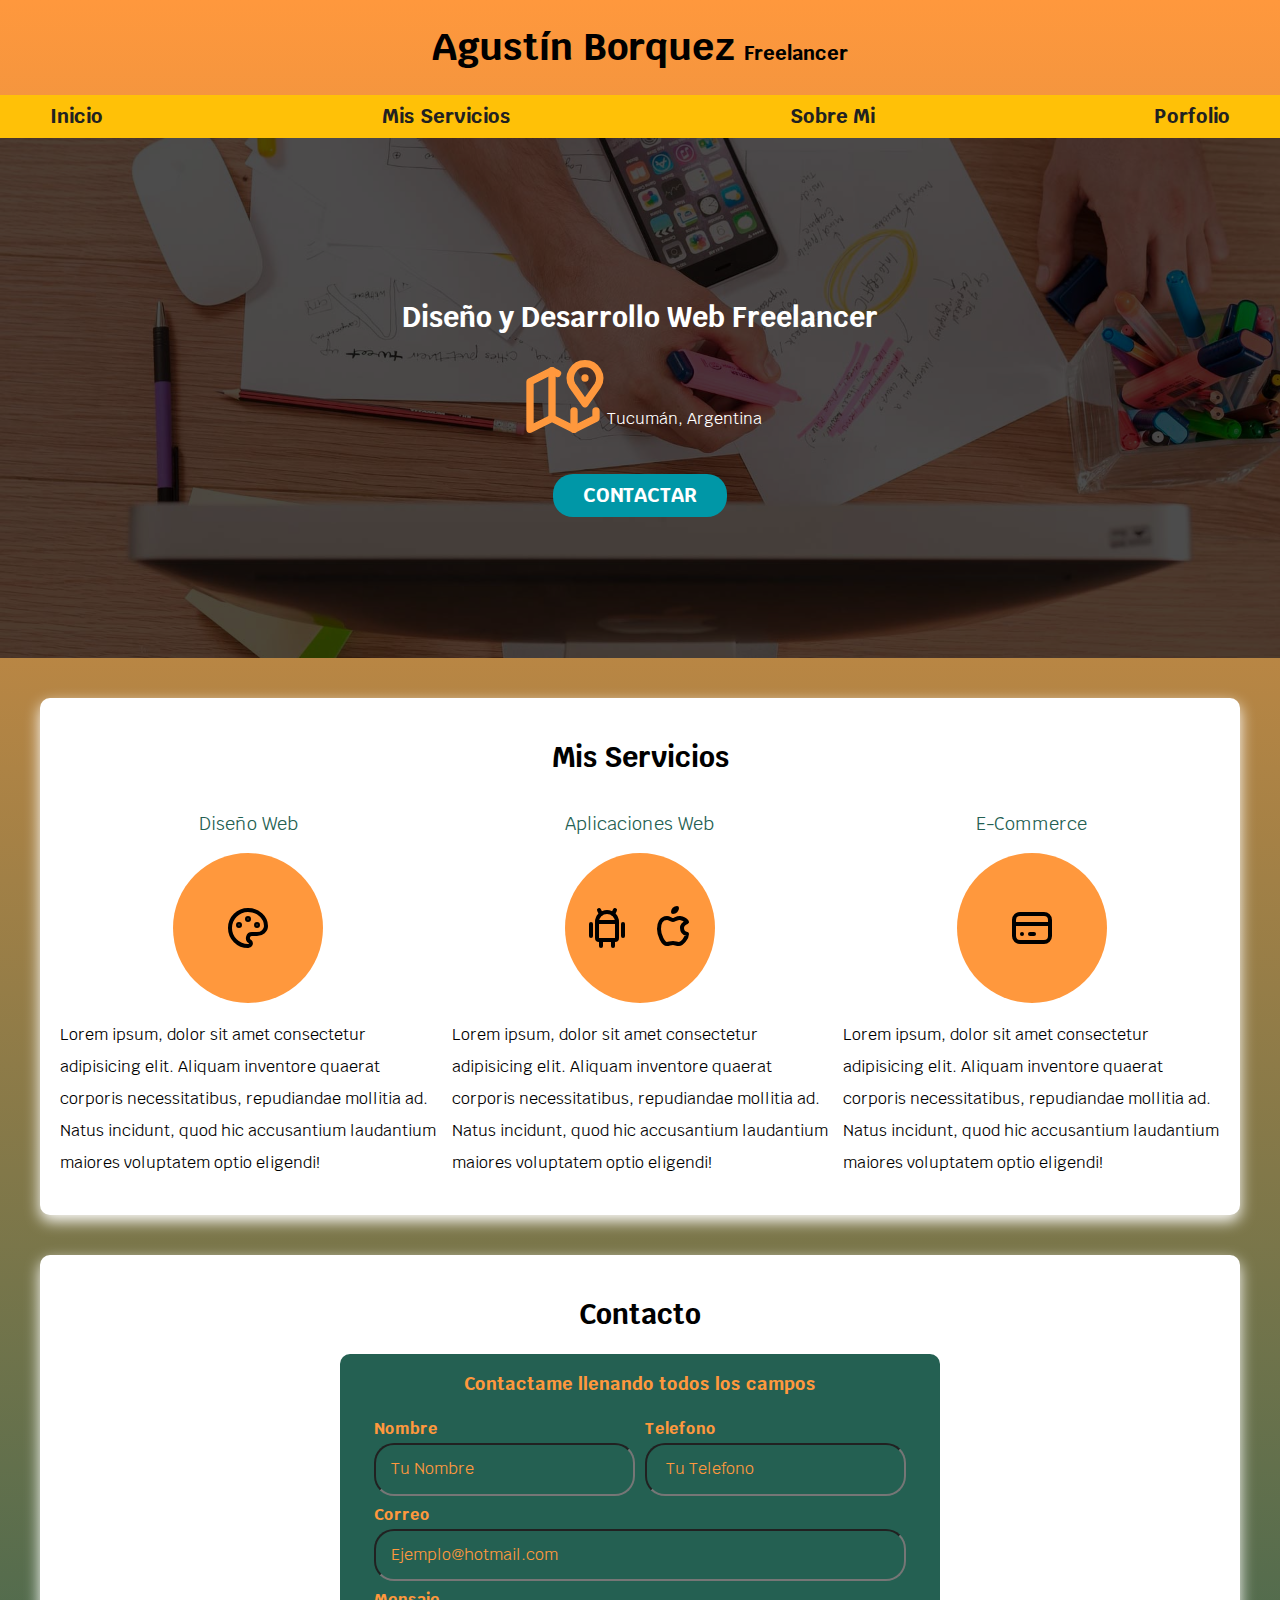
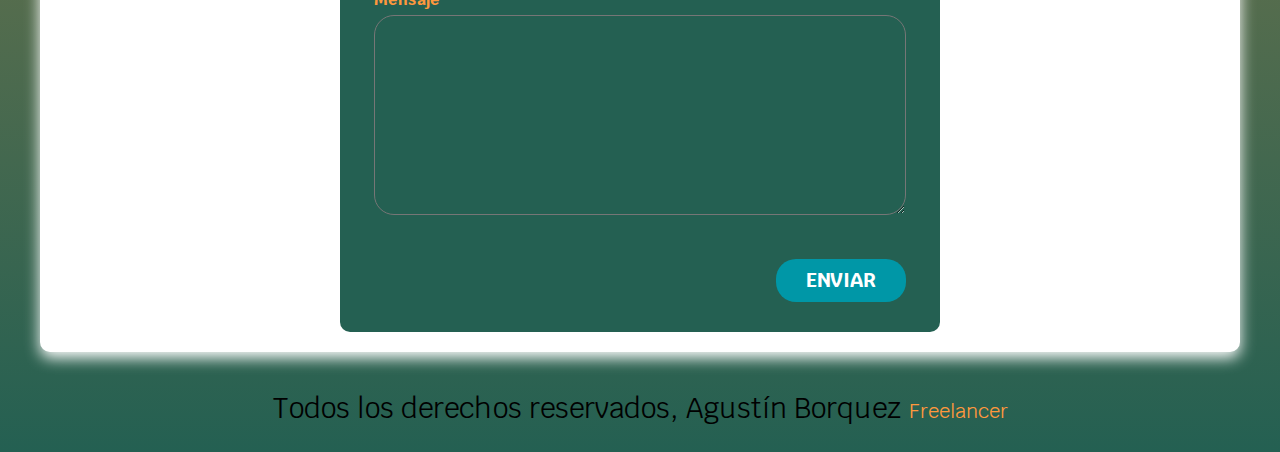
<file: index.html>
<!DOCTYPE html>
<html lang="en">
<head>
    <meta charset="UTF-8">
    <meta http-equiv="X-UA-Compatible" content="IE=edge">
    <meta name="viewport" content="width=device-width, initial-scale=1.0">
    <title>Diseñador Freelancer</title>
    <link rel="preload" href="Style/normalize.css" as="style">
    <link rel="stylesheet" href="Style/normalize.css">
    <link rel="preconnect" href="https://fonts.gstatic.com">
    <link href="https://fonts.googleapis.com/css2?family=Krub:wght@400;700&display=swap" rel="stylesheet">
    <link rel="preload" href="Style/css.css" as="style">
    <link rel="stylesheet" href="Style/css.css">
</head>
<body>
<header><h1 id="inicio" class="titulo">Agustín Borquez <span>Freelancer</span></h1></header>

<div class="nav-bg">
    <nav class="navegacion-principal contenedor">
        <a href="#inicio">Inicio</a>
        <a href="#mis-servicios">Mis Servicios</a>
        <a href="sobreMi.html">Sobre Mi</a>
        <a href="porfolio.html">Porfolio</a>
    </nav>
</div>


<section class="hero" >
    <div class="contenido-hero">
        <h2>Diseño y Desarrollo Web Freelancer</h2>

        <div class="ubicacion">
            <svg xmlns="http://www.w3.org/2000/svg" class="icon icon-tabler icon-tabler-map-2" width="88" height="88" viewBox="0 0 24 24" stroke-width="2" stroke="#FF983D" fill="none" stroke-linecap="round" stroke-linejoin="round">
                <path stroke="none" d="M0 0h24v24H0z" fill="none"/>
                <line x1="18" y1="6" x2="18" y2="6.01" />
                <path d="M18 13l-3.5 -5a4 4 0 1 1 7 0l-3.5 5" />
                <polyline points="10.5 4.75 9 4 3 7 3 20 9 17 15 20 21 17 21 15" />
                <line x1="9" y1="4" x2="9" y2="17" />
                <line x1="15" y1="15" x2="15" y2="20" />
            </svg>
            <p>Tucumán, Argentina</p>
        </div>

        <a class="boton" href="#contactar">Contactar</a>
    </div><!-- cierre de .contenido-hero-->
</section>

<main class="contenedor sombra" id="mis-servicios">
 <h2>Mis Servicios</h2>
    <div class="servicios">
        <section class="servicio">
            <h3>Diseño Web</h3>
            <div class="iconos">
                <svg xmlns="http://www.w3.org/2000/svg" class="icon icon-tabler icon-tabler-palette" width="48" height="48" viewBox="0 0 24 24" stroke-width="2" stroke="#000000" fill="none" stroke-linecap="round" stroke-linejoin="round">
                    <path stroke="none" d="M0 0h24v24H0z" fill="none"/>
                    <path d="M12 21a9 9 0 1 1 0 -18a9 8 0 0 1 9 8a4.5 4 0 0 1 -4.5 4h-2.5a2 2 0 0 0 -1 3.75a1.3 1.3 0 0 1 -1 2.25" />
                    <circle cx="7.5" cy="10.5" r=".5" fill="currentColor" />
                    <circle cx="12" cy="7.5" r=".5" fill="currentColor" />
                    <circle cx="16.5" cy="10.5" r=".5" fill="currentColor" />
                </svg>
            </div>
            <p>
                Lorem ipsum, dolor sit amet consectetur adipisicing elit.
                Aliquam inventore quaerat corporis necessitatibus, repudiandae mollitia ad.
                Natus incidunt, quod hic accusantium laudantium maiores voluptatem optio eligendi!
            </p>
        </section>

        <section class="servicio">
            <h3>Aplicaciones Web</h3>
            <div class="iconos">
                <svg xmlns="http://www.w3.org/2000/svg" class="icon icon-tabler icon-tabler-brand-android" width="48" height="48" viewBox="0 0 24 24" stroke-width="2" stroke="#000000" fill="none" stroke-linecap="round" stroke-linejoin="round">
                    <path stroke="none" d="M0 0h24v24H0z" fill="none"/>
                    <line x1="4" y1="10" x2="4" y2="16" />
                    <line x1="20" y1="10" x2="20" y2="16" />
                    <path d="M7 9h10v8a1 1 0 0 1 -1 1h-8a1 1 0 0 1 -1 -1v-8a5 5 0 0 1 10 0" />
                    <line x1="8" y1="3" x2="9" y2="5" />
                    <line x1="16" y1="3" x2="15" y2="5" />
                    <line x1="9" y1="18" x2="9" y2="21" />
                    <line x1="15" y1="18" x2="15" y2="21" />
                </svg>
                <svg xmlns="http://www.w3.org/2000/svg" class="icon icon-tabler icon-tabler-brand-apple" width="48" height="48" viewBox="0 0 24 24" stroke-width="2" stroke="#000000" fill="none" stroke-linecap="round" stroke-linejoin="round">
                    <path stroke="none" d="M0 0h24v24H0z" fill="none"/>
                    <path d="M9 7c-3 0 -4 3 -4 5.5c0 3 2 7.5 4 7.5c1.088 -.046 1.679 -.5 3 -.5c1.312 0 1.5 .5 3 .5s4 -3 4 -5c-.028 -.01 -2.472 -.403 -2.5 -3c-.019 -2.17 2.416 -2.954 2.5 -3c-1.023 -1.492 -2.951 -1.963 -3.5 -2c-1.433 -.111 -2.83 1 -3.5 1c-.68 0 -1.9 -1 -3 -1z" />
                    <path d="M12 4a2 2 0 0 0 2 -2a2 2 0 0 0 -2 2" />
                </svg>
            </div>
            <p>
                Lorem ipsum, dolor sit amet consectetur adipisicing elit.
                Aliquam inventore quaerat corporis necessitatibus, repudiandae mollitia ad.
                Natus incidunt, quod hic accusantium laudantium maiores voluptatem optio eligendi!
            </p>
        </section>

        <section class="servicio">
            <h3>E-Commerce</h3>
            <div class="iconos">
                <svg xmlns="http://www.w3.org/2000/svg" class="icon icon-tabler icon-tabler-credit-card" width="48" height="48" viewBox="0 0 24 24" stroke-width="2" stroke="#000000" fill="none" stroke-linecap="round" stroke-linejoin="round">
                    <path stroke="none" d="M0 0h24v24H0z" fill="none"/>
                    <rect x="3" y="5" width="18" height="14" rx="3" />
                    <line x1="3" y1="10" x2="21" y2="10" />
                    <line x1="7" y1="15" x2="7.01" y2="15" />
                    <line x1="11" y1="15" x2="13" y2="15" />
                </svg>
            </div>
            <p>
              Lorem ipsum, dolor sit amet consectetur adipisicing elit.
              Aliquam inventore quaerat corporis necessitatibus, repudiandae mollitia ad.
              Natus incidunt, quod hic accusantium laudantium maiores voluptatem optio eligendi!
            </p>
        </section>
    </div><!--CIERE DE .servicios-->
</main>

<section class="contenedor sombra" id="contactar">
    <h2>Contacto</h2>
    <div class="contacto">
        <form class="formulario">
            <fieldset>
                <legend>Contactame llenando todos los campos</legend>

                <div class="contenedor-campos">
                        <div class="campo">
                          <label>Nombre</label>
                          <input class="input-text" type="text" placeholder="Tu Nombre">
                       </div>

                       <div class="campo">
                          <label>Telefono</label>
                          <input class="input-text" type="tel" placeholder=" Tu Telefono">
                       </div>

                       <div class="campo">
                          <label>Correo</label>
                          <input class="input-text" type="email" placeholder="Ejemplo@hotmail.com">
                       </div>

                       <div class="campo">
                           <label>Mensaje</label>
                           <textarea class="input-text"></textarea>
                       </div>
                </div><!--CIERE .contenedor-campos-->

                <div class="alinear-derecha flex">
                    <input class="boton w-sm-100" type="submit" value="Enviar">
                </div>
            </fieldset>
        </form>
    </div>
</section>

<footer class="footer">
    <p>Todos los derechos reservados, Agustín Borquez <span>Freelancer</span></p>
</footer>

</body>
</html>
</file>
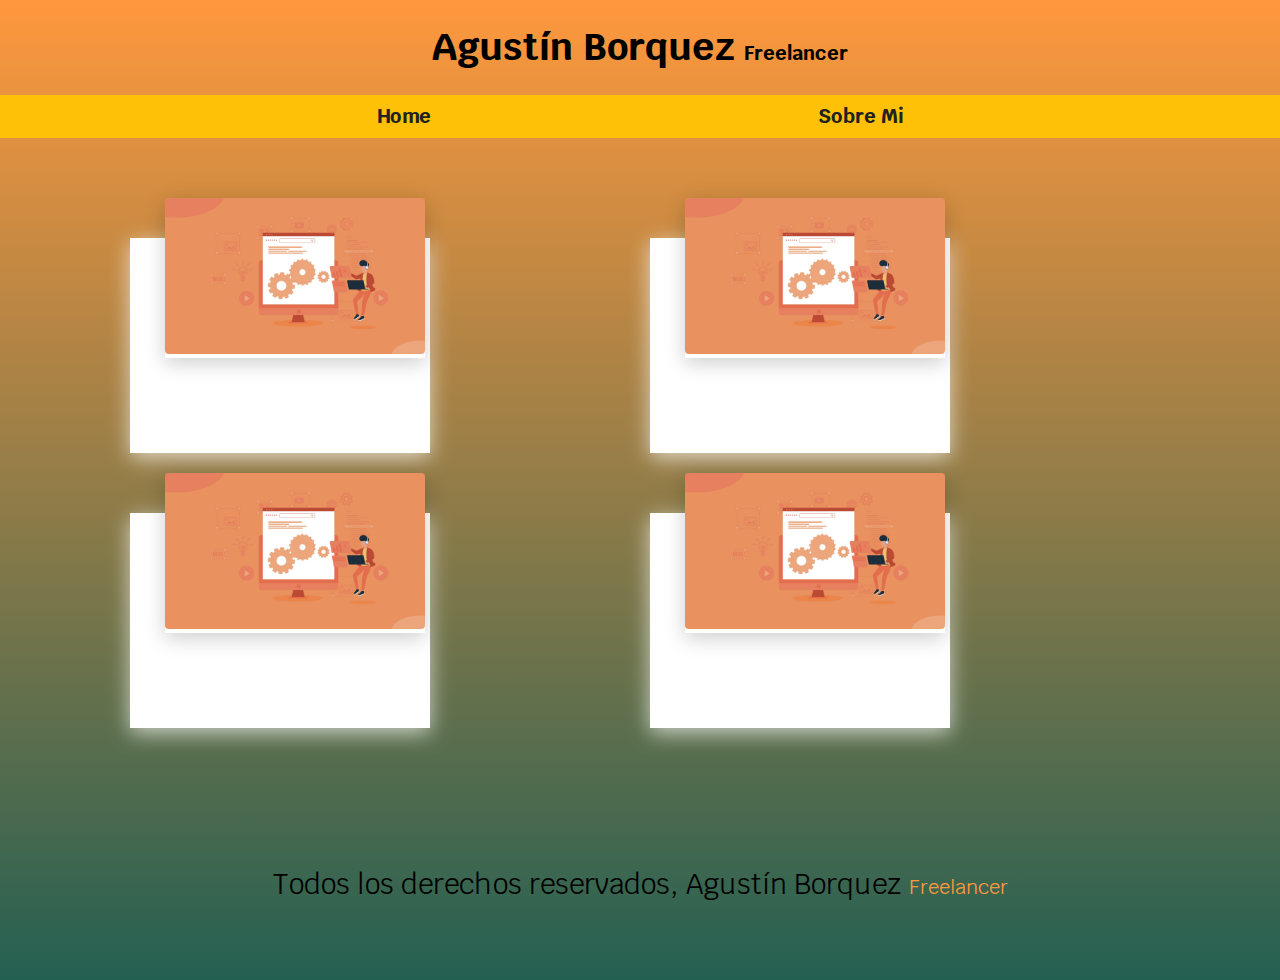
<file: porfolio.html>
<!DOCTYPE html>
<html lang="en">
<head>
    <meta charset="UTF-8">
    <meta http-equiv="X-UA-Compatible" content="IE=edge">
    <meta name="viewport" content="width=device-width, initial-scale=1.0">
    <link rel="preload" href="Style/normalize.css" as="style">
    <link rel="stylesheet" href="Style/normalize.css">
    <link rel="preconnect" href="https://fonts.gstatic.com">
    <link href="https://fonts.googleapis.com/css2?family=Krub:wght@400;700&display=swap" rel="stylesheet">
    <link rel="preload" href="Style/porfolio.css" as="style">
    <link rel="stylesheet" href="Style/porfolio.css">
    <title>Document</title>
</head>
<body>
    <header><h1 class="titulo">Agustín Borquez <span>Freelancer</span></h1></header>

   <div class="nav-bg">
        <nav class="navegacion-principal contenedor-nav">
           <a href="index.html">Home</a>
           <a href="sobreMi.html">Sobre Mi</a>
        </nav>
    </div>

    <div class="contenedor">
        <div class="card">
            <div class="img-box">
                <img src="img/foto_2.jpg" alt="Pagina Web">
            </div>
            <div class="content">
                <h2>Card One</h2>
                <p>
                   Lorem ipsum dolor sit amet consectetur adipisicing elit. Sit nemo quia qui quam accusantium sapiente.
                   Fugit, deserunt recusandae reiciendis exercitationem ratione amet praesentium,
                   quas modi quis blanditiis voluptatibus sed nisi!
                </p>
          </div>
        </div><!--CIERRA .card-->
        <div class="card">
            <div class="img-box">
                <img src="img/foto_2.jpg" alt="Pagina Web">
            </div>
            <div class="content">
                <h2>Card two</h2>
                <p>
                   Lorem ipsum dolor sit amet consectetur adipisicing elit. Sit nemo quia qui quam accusantium sapiente.
                   Fugit, deserunt recusandae reiciendis exercitationem ratione amet praesentium,
                   quas modi quis blanditiis voluptatibus sed nisi!
                </p>
          </div>
        </div><!--CIERRA .card-->
        <div class="card">
            <div class="img-box">
                <img src="img/foto_2.jpg" alt="Pagina Web">
            </div>
            <div class="content">
                <h2>Card three</h2>
                <p>
                   Lorem ipsum dolor sit amet consectetur adipisicing elit. Sit nemo quia qui quam accusantium sapiente.
                   Fugit, deserunt recusandae reiciendis exercitationem ratione amet praesentium,
                   quas modi quis blanditiis voluptatibus sed nisi!
                </p>
            </div>
        </div><!--CIERRA .card-->
        <div class="card">
            <div class="img-box">
                <img src="img/foto_2.jpg" alt="Pagina Web">
            </div>
            <div class="content">
                <h2>Card four</h2>
                <p>
                   Lorem ipsum dolor sit amet consectetur adipisicing elit. Sit nemo quia qui quam accusantium sapiente.
                   Fugit, deserunt recusandae reiciendis exercitationem ratione amet praesentium,
                   quas modi quis blanditiis voluptatibus sed nisi!
                </p>
            </div>
        </div><!--CIERRA .card-->
    </div><!--CIERRA .contenedor-->


    <footer class="footer">
        <p>Todos los derechos reservados, Agustín Borquez <span>Freelancer</span></p>
    </footer>
</body>
</html>
</file>
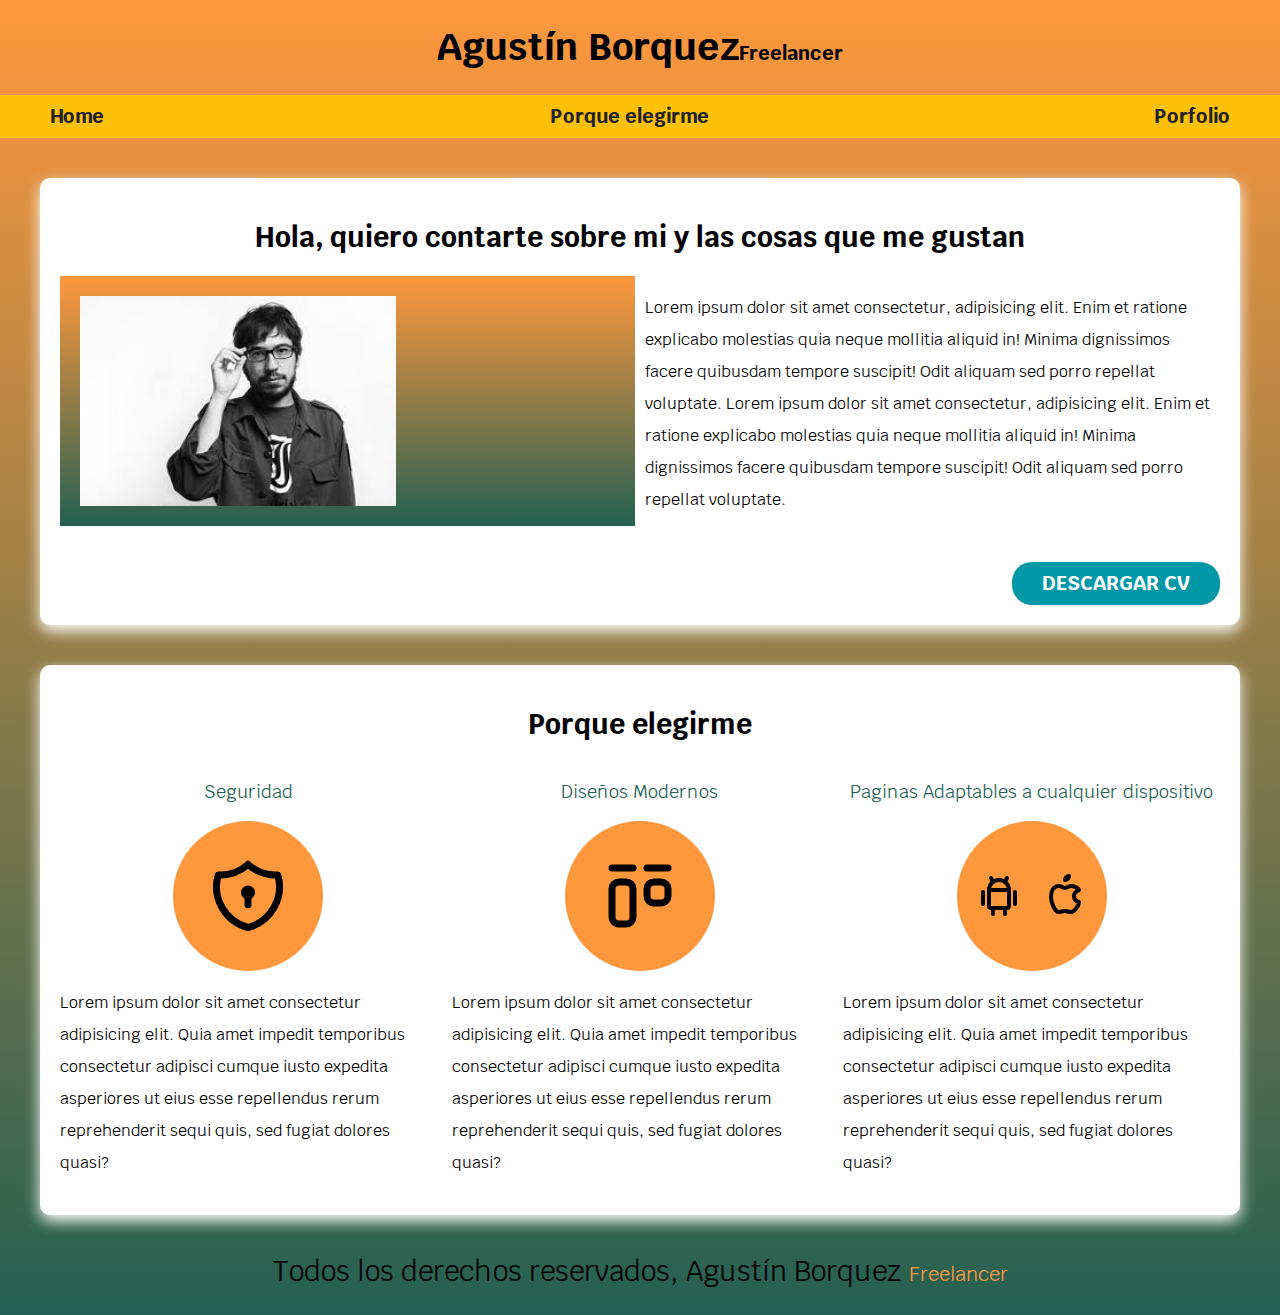
<file: sobreMi.html>
<!DOCTYPE html>
<html lang="en">
<head>
    <meta charset="UTF-8">
    <meta http-equiv="X-UA-Compatible" content="IE=edge">
    <meta name="viewport" content="width=device-width, initial-scale=1.0">
    <link rel="preload" href="Style/normalize.css" as="style">
    <link rel="stylesheet" href="Style/normalize.css">
    <link rel="preconnect" href="https://fonts.gstatic.com">
    <link href="https://fonts.googleapis.com/css2?family=Krub:wght@400;700&display=swap" rel="stylesheet">
    <link rel="preload" href="Style/css.css" as="style">
    <link rel="stylesheet" href="Style/css.css">
    <title>Sobre Mi</title>
</head>
<body>
    <header><h1 class="titulo">Agustín Borquez<span>Freelancer</span></h1></header>

    <div class="nav-bg">
        <nav class="navegacion-principal contenedor">
            <a href="index.html">Home</a>
            <a href="#porque-yo">Porque elegirme</a>
            <a href="porfolio.html">Porfolio</a>
        </nav>
    </div>

    <main class="contenedor sombra">
        <h2>Hola, quiero contarte sobre mi y las cosas que me gustan</h2>
        <div class="grid">
            <div class="grid__img">
                <img class="img" src="img/foto_1.jpg" alt="Persona">
            </div>
            <div class="grid__texto">
                <p>
                    Lorem ipsum dolor sit amet consectetur, adipisicing elit.
                    Enim et ratione explicabo molestias quia neque mollitia aliquid in!
                    Minima dignissimos facere quibusdam tempore suscipit! Odit aliquam sed porro repellat voluptate.
                    Lorem ipsum dolor sit amet consectetur, adipisicing elit.
                    Enim et ratione explicabo molestias quia neque mollitia aliquid in!
                    Minima dignissimos facere quibusdam tempore suscipit! Odit aliquam sed porro repellat voluptate.
                </p>
            </div>
        </div><!--CIERRE .grid-->
        <div class="alinear-derecha flex">
            <a class="boton w-sm-100" href="#">Descargar CV</a>
        </div>
    </main>

    <section class="contenedor sombra" id="porque-yo">
        <h2>Porque elegirme</h2>
        <div class="porque-elegirme">
           <div class="mis-capacidades">
               <h3>Seguridad</h3>
               <div class="iconos">
                    <svg xmlns="http://www.w3.org/2000/svg" class="icon icon-tabler icon-tabler-shield-lock" width="84" height="84" viewBox="0 0 24 24" stroke-width="2" stroke="#000000" fill="none" stroke-linecap="round" stroke-linejoin="round">
                       <path stroke="none" d="M0 0h24v24H0z" fill="none"/>
                       <path d="M12 3a12 12 0 0 0 8.5 3a12 12 0 0 1 -8.5 15a12 12 0 0 1 -8.5 -15a12 12 0 0 0 8.5 -3" />
                       <circle cx="12" cy="11" r="1" />
                       <line x1="12" y1="12" x2="12" y2="14.5" />
                    </svg>
               </div>
                <p>
                   Lorem ipsum dolor sit amet consectetur adipisicing elit.
                   Quia amet impedit temporibus consectetur adipisci cumque iusto expedita
                   asperiores ut eius esse repellendus rerum reprehenderit sequi quis, sed fugiat dolores quasi?
                </p>
           </div>
            <div class="mis-capacidades">
                <h3>Diseños Modernos</h3>
                <div class="iconos">
                    <svg xmlns="http://www.w3.org/2000/svg" class="icon icon-tabler icon-tabler-layout-kanban" width="84" height="84" viewBox="0 0 24 24" stroke-width="2" stroke="#000000" fill="none" stroke-linecap="round" stroke-linejoin="round">
                        <path stroke="none" d="M0 0h24v24H0z" fill="none"/>
                        <line x1="4" y1="4" x2="10" y2="4" />
                        <line x1="14" y1="4" x2="20" y2="4" />
                        <rect x="4" y="8" width="6" height="12" rx="2" />
                        <rect x="14" y="8" width="6" height="6" rx="2" />
                    </svg>
                </div>
                <p>
                  Lorem ipsum dolor sit amet consectetur adipisicing elit.
                   Quia amet impedit temporibus consectetur adipisci cumque iusto expedita
                  asperiores ut eius esse repellendus rerum reprehenderit sequi quis, sed fugiat dolores quasi?
                </p>
            </div>
            <div class="mis-capacidades">
                <h3> Paginas Adaptables a cualquier dispositivo</h3>
                <div class="iconos">
                    <svg xmlns="http://www.w3.org/2000/svg" class="icon icon-tabler icon-tabler-brand-android" width="48" height="48" viewBox="0 0 24 24" stroke-width="2" stroke="#000000" fill="none" stroke-linecap="round" stroke-linejoin="round">
                        <path stroke="none" d="M0 0h24v24H0z" fill="none"/>
                        <line x1="4" y1="10" x2="4" y2="16" />
                        <line x1="20" y1="10" x2="20" y2="16" />
                        <path d="M7 9h10v8a1 1 0 0 1 -1 1h-8a1 1 0 0 1 -1 -1v-8a5 5 0 0 1 10 0" />
                        <line x1="8" y1="3" x2="9" y2="5" />
                        <line x1="16" y1="3" x2="15" y2="5" />
                        <line x1="9" y1="18" x2="9" y2="21" />
                        <line x1="15" y1="18" x2="15" y2="21" />
                    </svg>
                    <svg xmlns="http://www.w3.org/2000/svg" class="icon icon-tabler icon-tabler-brand-apple" width="48" height="48" viewBox="0 0 24 24" stroke-width="2" stroke="#000000" fill="none" stroke-linecap="round" stroke-linejoin="round">
                        <path stroke="none" d="M0 0h24v24H0z" fill="none"/>
                        <path d="M9 7c-3 0 -4 3 -4 5.5c0 3 2 7.5 4 7.5c1.088 -.046 1.679 -.5 3 -.5c1.312 0 1.5 .5 3 .5s4 -3 4 -5c-.028 -.01 -2.472 -.403 -2.5 -3c-.019 -2.17 2.416 -2.954 2.5 -3c-1.023 -1.492 -2.951 -1.963 -3.5 -2c-1.433 -.111 -2.83 1 -3.5 1c-.68 0 -1.9 -1 -3 -1z" />
                        <path d="M12 4a2 2 0 0 0 2 -2a2 2 0 0 0 -2 2" />
                    </svg>
                </div>
                <p>
                  Lorem ipsum dolor sit amet consectetur adipisicing elit.
                   Quia amet impedit temporibus consectetur adipisci cumque iusto expedita
                  asperiores ut eius esse repellendus rerum reprehenderit sequi quis, sed fugiat dolores quasi?
                </p>
            </div>
        </div>
    </section>

    <footer class="footer">
        <p>Todos los derechos reservados, Agustín Borquez <span>Freelancer</span></p>
    </footer>

</body>
</html>
</file>
<file: Style/css.css>
:root{
    --blanco: #ffffff;
    --oscuro:#212121;
    --primario:#ffc107;
    --secundario: #0097A7;
    --gris:#757575;

    --primarioParaElColorDeFondo:#246052;
    --secundarioParaElColorDeFondo:#FF983D;
}
/*GLOBALES*/
html{
    font-size: 62.5%;  /*PARA EL RESET, PARA Q 10PX SEA 1REM*/
    box-sizing: border-box;  /* HACK PARA EL MODELO DE CAJA*/
    scroll-behavior: smooth; /*hack scroll*/
    /*scroll-snap-type: y mandatory;*/ /*hack para el scroll*/
}
*, *:before, *:after {       /*PARA EL MODELO DE CAJA*/
    box-sizing: inherit;
}
body{
    font-size: 16px; /*PARA EL RESET, PARA Q 10PX SEA 1REM*/
    font-family:  'Krub', sans-serif;
    background-image: linear-gradient(to top, var(--primarioParaElColorDeFondo) 0%, var(--secundarioParaElColorDeFondo) 100%);
}

.boton{
    background-color: var(--secundario);
    color: var(--blanco);
    padding: 1rem 3rem;
    margin-top: 3rem;
    font-size: 2rem;
    text-decoration: none;
    text-transform: uppercase;
    font-weight: bold;
    border-radius: 2rem;
    width: 90%;
    text-align: center;
    border: none;
}
@media (min-width: 768px) {
    .boton{
        width: auto;
    }
}
.boton:hover{
    cursor: pointer;
    background-color: var(--primario);
    color: var(--oscuro);
}
.sombra{
    -webkit-box-shadow: 0px 6px 15px 0px rgba(255,255,255,1);
    -moz-box-shadow: 0px 6px 15px 0px rgba(255,255,255,1);
    box-shadow: 0px 6px 15px 0px rgba(255,255,255,1);

    background-color: var(--blanco);
    padding: 2rem;
    border-radius: 1rem;
}
/*TIPOGRAFIA*/
h1{
    font-size: 3.8rem;

}
h2{
    font-size: 2.8rem;
}
h3{
    font-size: 1.8rem;
}
h1,h2,h3{
    text-align: center;
}

.titulo span{
   font-size: 2rem;
}
.contenedor{
    max-width: 120rem;
    margin: 4rem auto;
}
/*UTILIDADES*/
.w-sm-100{
    width: 100%;
}
@media (min-width: 768px) {
    .w-sm-100{
        width: auto;
    }
}
.flex{
    display: flex;
}
.alinear-derecha{
    justify-content: flex-end;
}
/*NAVEGACION PRINCIPAL*/
.nav-bg{
    background-color: var(--primario);
}
.nav-bg .contenedor{
    margin: 0 auto;
}
.navegacion-principal{
    display: flex;
    flex-direction: column;
    align-items: center;
}
@media (min-width: 768px) {
    .navegacion-principal{
        flex-direction: row;
        justify-content: space-between;
    }
}
.navegacion-principal a{
  color: var(--oscuro);
  text-decoration: none;
  font-size: 2rem;
  font-weight: bold;
  padding: 1rem;
}
.navegacion-principal a:hover{
    background-color: var(--secundario);
    color: var(--blanco);
}
/*HERO*/
.hero{
    background-image: url(../img/hero.jpg);
    background-repeat: no-repeat;
    background-size: cover;
    height: 52rem;
    position: relative;
    margin-bottom: 2rem;

}
.contenido-hero{
    position: absolute;
    background-color: rgba(0, 0, 0, .7);
    width: 100%;
    height: 100%;
    display: flex;
    flex-direction: column;
    align-items: center;
    justify-content: center;
}
.contenido-hero h2,
.contenido-hero p{
    color: var(--blanco);
}
.contenido-hero .ubicacion{
    display: flex;
    align-items: flex-end;
}
/*SERVICIOS*/
@media (min-width: 768px) {
    .servicios{
        display: grid;
        grid-template-columns: repeat(3,1fr); /*es lo mismo q 1fr,1fr,1fr*/
        column-gap: 1.5rem;
    }
}
.servicio{
 display: flex;
 flex-direction: column;
 align-items: center;
}
.servicio h3{
    color: var(--primarioParaElColorDeFondo);
    font-weight: normal;
}
.servicio p{
    line-height: 2;

}
.servicio .iconos{
    height: 15rem;
    width: 15rem;
    background-color: var(--secundarioParaElColorDeFondo);
    border-radius: 50%;
    display: flex;
    justify-content: space-evenly;
    align-items: center;
}
/*CONTACTO*/
.formulario{
    background-color: var(--primarioParaElColorDeFondo);
    width: min(60rem, 100%); /* UTILIZAR EL VALOR MAS PEQUEÑO*/
    margin: 0 auto;
    padding: 2rem;
    border-radius: 1rem;
}
.formulario fieldset{
    border: none;
}
.formulario legend{
    color: var(--secundarioParaElColorDeFondo);
    text-align: center;
    font-size: 1.8rem;
    font-weight: bold;
    margin-bottom: 2rem;
}
@media (min-width: 768px) {
    .contenedor-campos{
        display: grid;
        grid-template-columns: repeat(2,1fr);
        grid-template-rows: auto aut 20rem;
        column-gap: 1rem;
    }

    .campo:nth-child(3),
    .campo:nth-child(4){  /*con el nth-child de x clase pasandole un numero seleccionamos el elemento con esa clase q se encuentre en la posicion dada*/
        grid-column: 1/3;
    }
}
.campo{
    margin-bottom: 1rem;
}
.campo label{
    color: var(--secundarioParaElColorDeFondo) ;
    font-weight: bold;
    margin-bottom: .5rem;
    display: block;
}
.campo textarea{
    height: 20rem;
}
.input-text{
    width: 100%;
    background-color: var(--primarioParaElColorDeFondo);
    padding: 1.5rem;
    border-radius: 2rem;
    color: var(--blanco);
}
.input-text::placeholder{
    color: var(--secundarioParaElColorDeFondo);
}

/*FOOTER*/
.footer{
    text-align: center;
    font-size: 2.8rem;
}
.footer span{
    font-size: 2rem;
    color: var(--secundarioParaElColorDeFondo);
}
/*PAGINA "SOBRE MI"*/
@media (min-width: 768px) {
    .grid{
        display: grid;
        grid-template-columns: repeat(2,1fr);
        column-gap: 1rem;
    }
}
.grid__img{
    height: 25rem;
    background-image: linear-gradient(to top, var(--primarioParaElColorDeFondo) 0%, var(--secundarioParaElColorDeFondo) 100%);
    margin: 0,auto;
    padding: 2rem;
    display: flex;
}
.img{
    justify-content: center;
    align-items: center;
}
.grid__texto{
    line-height: 2;
}
/*PORQUE ELEGIRNOS*/
@media (min-width: 768px) {
    .porque-elegirme{
        display: grid;
        grid-template-columns: repeat(3,1fr);
        column-gap: 1.5rem;
    }
}
.mis-capacidades{
    display: flex;
    flex-direction: column;
    align-items: center;
}
.mis-capacidades h3{
    color: var(--primarioParaElColorDeFondo);
    font-weight: normal;
}
.mis-capacidades p{
    line-height: 2;
}
.mis-capacidades .iconos{
    height: 15rem;
    width: 15rem;
    background-color: var(--secundarioParaElColorDeFondo);
    border-radius: 50%;
    display: flex;
    justify-content: space-evenly;
    align-items: center;
}
</file>
<file: Style/porfolio.css>
:root{
    --blanco: #ffffff;
    --oscuro:#212121;
    --primario:#ffc107;
    --secundario: #0097A7;
    --gris:#757575;

    --primarioParaElColorDeFondo:#246052;
    --secundarioParaElColorDeFondo:#FF983D;
}
/*GLOBALES*/
/**{
    margin: 0;
    padding: 0;
}*/
html{
    font-size: 62.5%;  /*PARA EL RESET, PARA Q 10PX SEA 1REM*/
    box-sizing: border-box;  /* HACK PARA EL MODELO DE CAJA*/
    scroll-behavior: smooth;
}

*, *:before, *:after {       /*PARA EL MODELO DE CAJA*/
    box-sizing: inherit;
}
body{
    font-size: 16px; /*PARA EL RESET, PARA Q 10PX SEA 1REM*/
    font-family:  'Krub', sans-serif;
    background-image: linear-gradient(to top , var(--primarioParaElColorDeFondo) 0% , var(--secundarioParaElColorDeFondo) 100%);
}
h1{
    font-size: 3.8rem;

}
h2{
    font-size: 2.8rem;
}
h3{
    font-size: 1.8rem;
}
h1,h2,h3{
    text-align: center;
}

.titulo span{
   font-size: 2rem;
}

/*NAVEGACION PRINCIPAL*/
.nav-bg{
    background-color: var(--primario);
}
.nav-bg .contenedor-nav{
    margin: 0 auto;
}
.navegacion-principal{
    display: flex;
    flex-direction: column;
    align-items: center;
}
@media (min-width: 768px) {
    .navegacion-principal{
        flex-direction: row;
        justify-content: space-evenly;
    }
}
.navegacion-principal a{
  color: var(--oscuro);
  text-decoration: none;
  font-size: 2rem;
  font-weight: bold;
  padding: 1rem;
}
.navegacion-principal a:hover{
    background-color: var(--secundario);
    color: var(--blanco);
}
/*TARJETAS*/

.contenedor{
    display: grid;
    grid-template-columns: 1fr;
    margin: 4rem auto;
    align-items: center;
}
@media (min-width: 878px) {
    .contenedor{
        position: relative;
        width: 110rem;
        display: grid;
        grid-template-columns: repeat(2,1fr);
        padding: 3rem;
        margin: 4rem auto;
    }
}

.contenedor .card{
    position: relative;
    max-width: 30rem;
    height: 21.5rem;
    background-color: var(--blanco);
    margin: 3rem 1rem;
    padding: 2rem 1.5rem;
    display: flex;
    flex-direction: column;
    box-shadow: 0 5px 20px rgba(254, 254, 254, 0.7);
    transition: 0.3s ease-in-out;
}


.contenedor .card:hover{
    height: 42rem;
}
.contenedor .card .img-box{
    position: relative;
    width: 26rem;
    height: 26rem;
    top: -6rem;
    left: 2rem;
    z-index: 1;
    box-shadow: 0 5px 20px rgba(0, 0, 0, 0.2);
}
.contenedor .card .img-box img{
    max-width: 100%;
    border-radius: 4px;
}
.contenedor .card .content{
    position: relative;
    margin-top: -14rem;
    padding: 1rem 1.5rem;
    text-align: center;
    color: var(--oscuro);
    visibility: hidden;
    opacity: 0;
    transition: 0.3s ease-in-out;
}
.contenedor .card:hover .content{
    visibility: visible;
    opacity: 1;
    margin-top: -4rem;
    transition-delay: 0.3s;
}

/*FOOTER*/
.footer{
    text-align: center;
    font-size: 2.8rem;
    margin: 8rem auto;
}
.footer span{
    font-size: 2rem;
    color: var(--secundarioParaElColorDeFondo);
}
</file>
